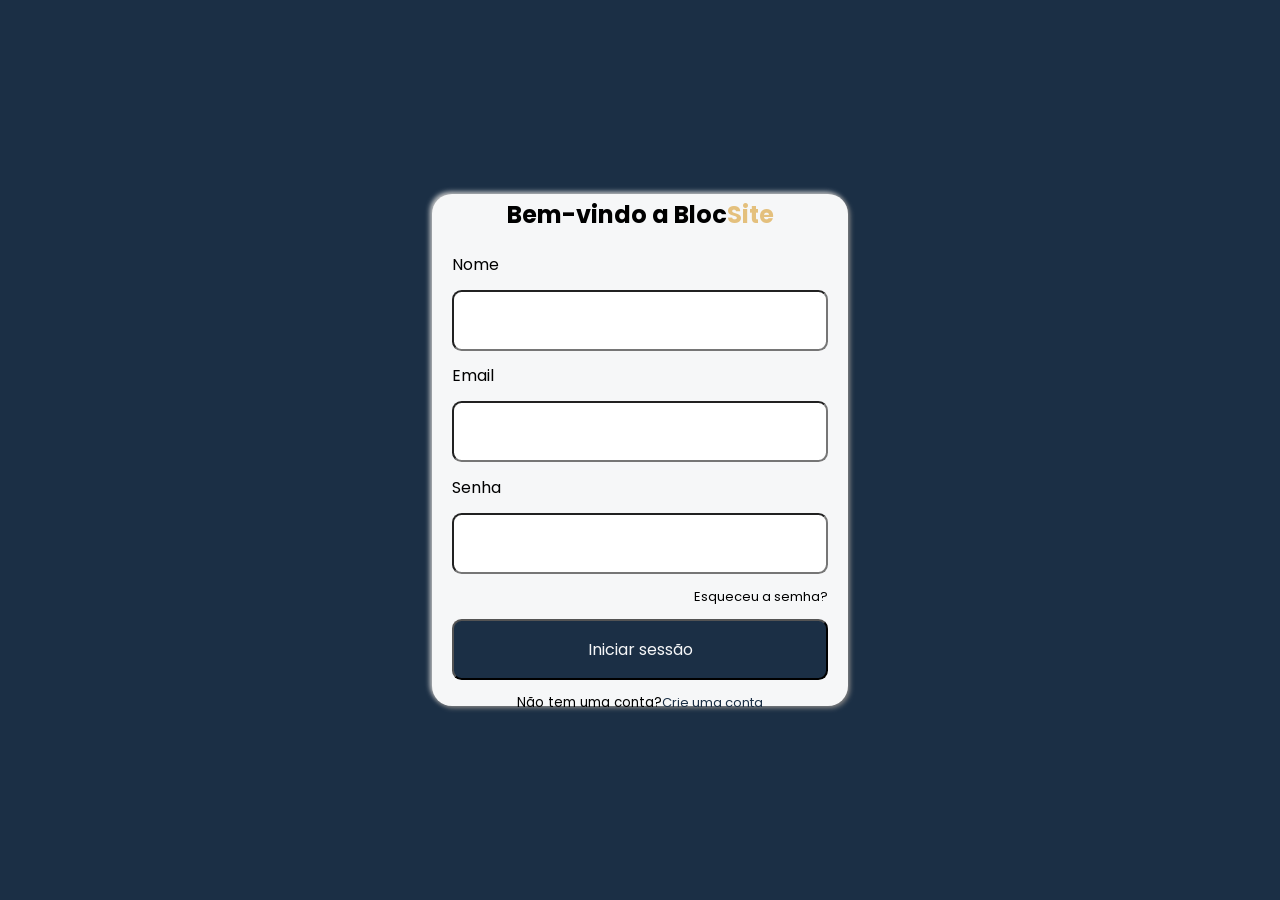
<file: pages/home/index.html>
<!DOCTYPE html>
<html lang="pt-br">
<head>
    <meta charset="UTF-8">
    <meta name="viewport" content="width=device-width, initial-scale=1.0">
    <title>Inicio | BlocSite</title>
    <link rel="stylesheet" href="../../assets/css/main.css">
    <link rel="stylesheet" href="../../assets/css/animation.css">
    <link rel="stylesheet" href="../home/home.css">
</head>
<body>
    <main class="container-home">

        <section class="section-Img">
            <h1>Bloc<span>Site</span></h1>

            <div class="information">
                <ul style="border: 1px solid red; height: 8rem;" id="list">
                   
                </ul>
                
                <button id="logout">sair</button>
            </div>

        </section>

        <section class="section-rigth">
            <h2>Meu Bloco de notas</h2>
            <h3 id="nome-usuario"></h3>

            <div class="input-button">
                <input type="search" placeholder="Digite a tarefa" class="input-text" id="tarefas">
                <input type="submit" class="input-sbmit" id="btn">
            </div>

            
        </section>

    </main>

    <script src="../home/home.js"></script>
</body>
</html>
</file>
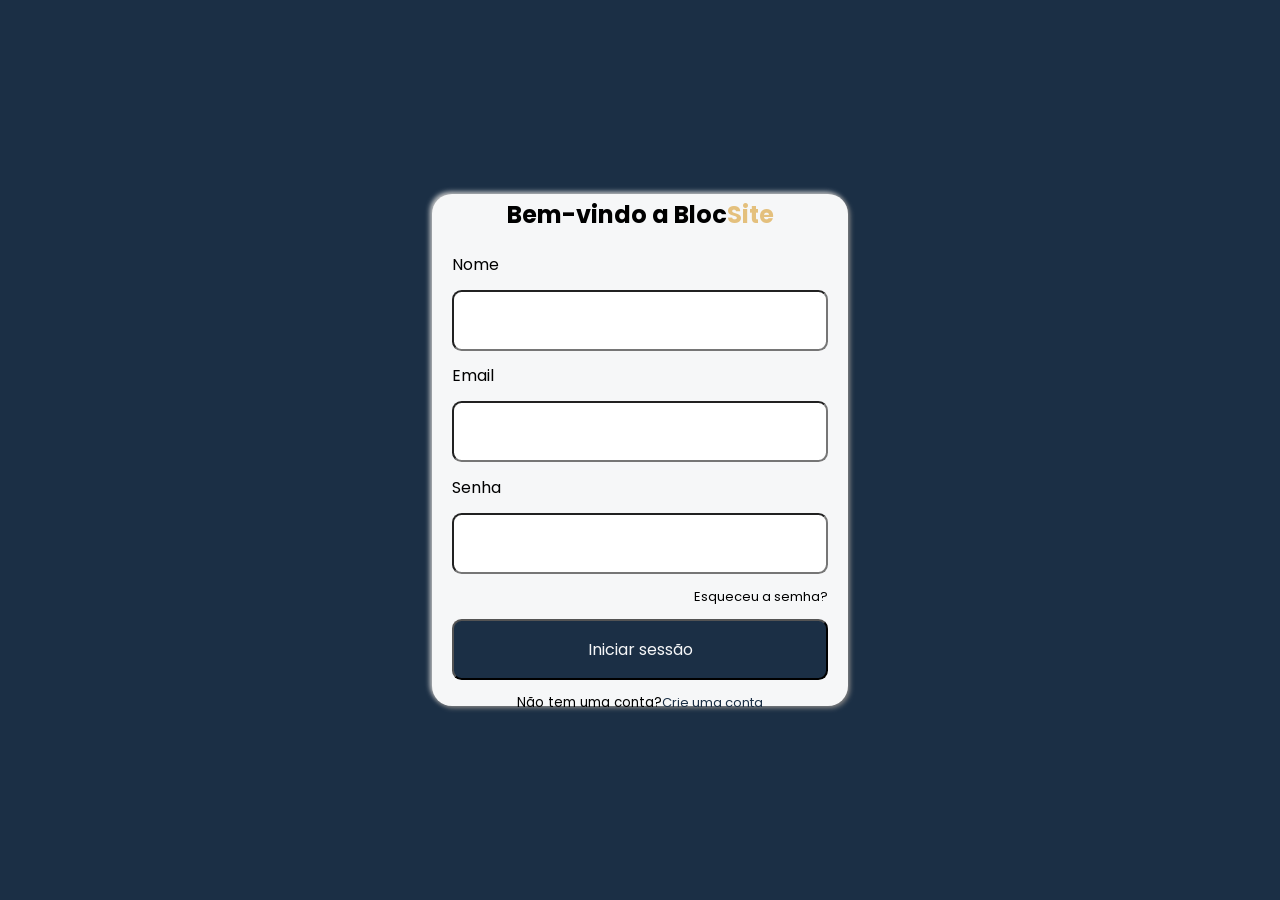
<file: pages/signIn/index.html>
<!DOCTYPE html>
<html lang="pt-br">
<head>
    <meta charset="UTF-8">
    <meta name="viewport" content="width=device-width, initial-scale=1.0">
    <title>singIn | BlocSite</title>
    <link rel="stylesheet" href="../../assets/css/main.css">
    <link rel="stylesheet" href="../signIn/sign.css">
    <link rel="stylesheet" href="../../assets/css/animation.css">
</head>
<body>
    <main class="anime-bottom">
        <article>
            <h1>Bem-vindo a Bloc<span>Site</span></h1>

            <div class="log-person">

                <label for="">Nome</label>
                <input id="input-name" type="text"
                required
                >
                <label for="">Email</label>
                <input id="input-email" type="email"
                required
                >
                <label for="">Senha</label>
                <input id="input-password" type="password"
                required
                >
                <a href="#">Esqueceu a semha?</a>
              <button id="button" onclick="cadastrar()">Iniciar sessão</button> 
                <small>Não tem uma conta? <a href="" class="criate-count">Crie uma conta </a></small>

            </div>
        </article>
    </main>
    <script src="../signIn/singIn.js"></script>
</body>
</html>
</file>
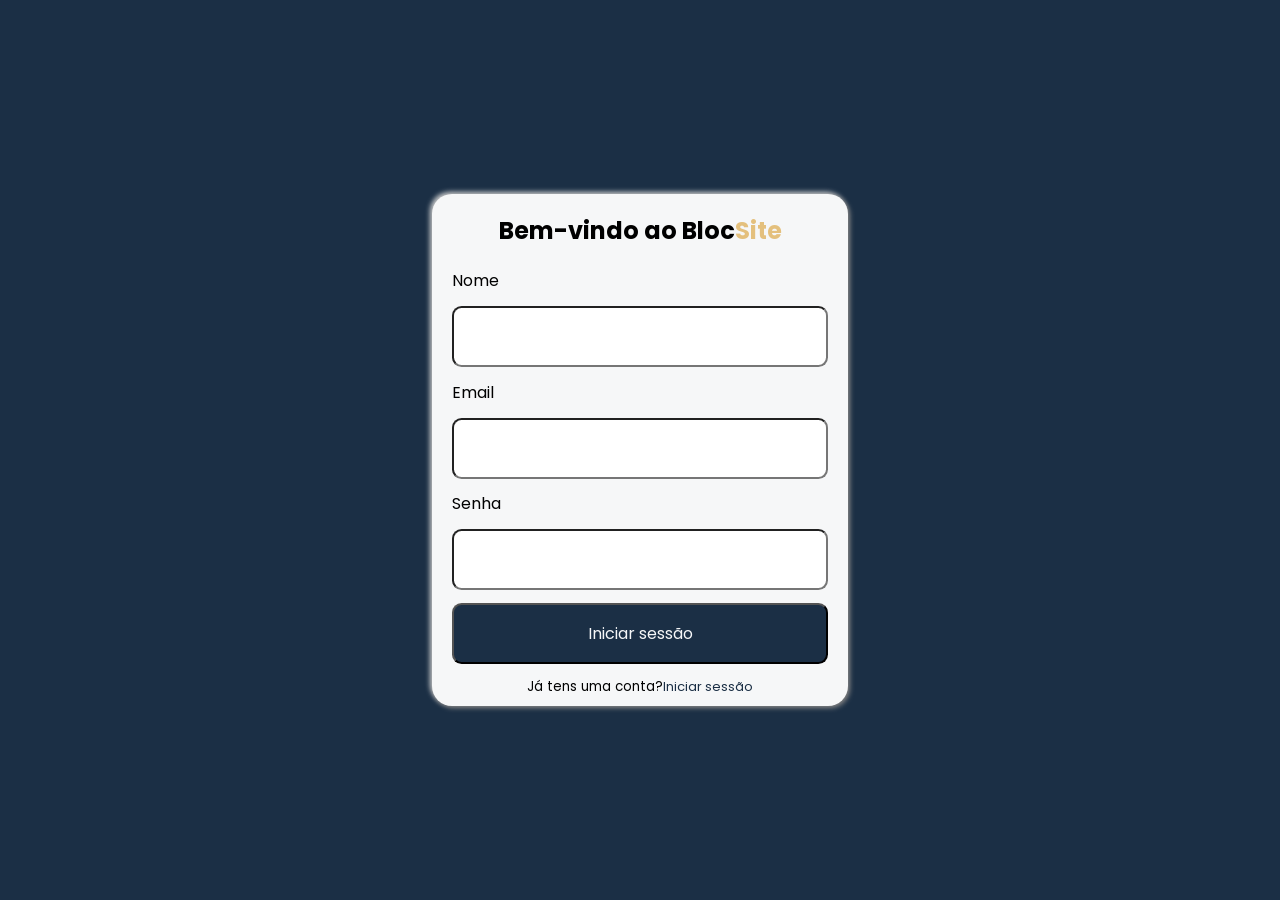
<file: pages/SingUp/index.html>
<!DOCTYPE html>
<html lang="pt-br">
<head>
    <meta charset="UTF-8">
    <meta name="viewport" content="width=device-width, initial-scale=1.0">
    <title>SingUp || Criar conta</title>
    <link rel="stylesheet" href="../SingUp/singUp.css">
    <link rel="stylesheet" href="../../assets/css/main.css">
    <link rel="stylesheet" href="../../assets/css/animation.css">
</head>
<body>
    <main class="anime-bottom">
        <article>
            <h1>Bem-vindo ao Bloc<span>Site</span></h1>

            <div class="log-person">

                <label for="">Nome</label>
                <input id="input-name" type="text"
                required
                >
                <label for="">Email</label>
                <input id="input-email" type="email"
                required
                >
                <label for="">Senha</label>
                <input id="input-password" type="password"
                required
                >
                
              <button  id="button">Iniciar sessão</button> 
                <small>Já tens uma conta? <a href="../signIn/index.html" class="criate-count">Iniciar sessão </a></small>

            </div>
        </article>
    </main>
    <script src="../SingUp/singUp.js"></script>
</body>
</html>
</file>
<file: assets/css/main.css>
@import url('https://fonts.googleapis.com/css2?family=Poppins:wght@200;300;400;500&display=swap');


*{
    box-sizing: border-box;
    margin: 0;
    padding: 0;
    font-family :"Poppins", Helvetica, sans-serif;
}

:root{
    --first-color: #1b2f45;
    --text-color: #f6f7f8;
    --body-color:#f3f3f3;
    --input-size: 1rem;
    --text-size:1rem;
    --font-small:.813rem;
}
body{
    
    background-color: var(--first-color);
    color: black;
    height: 100dvh;
    display: flex;
    align-items: center;
    justify-content: center;
   

    span{
        color: rgb(228, 192, 125);
    }
}
</file>
<file: assets/css/animation.css>
.anime-bottom{
    opacity: 0;
    transform: translateY(50px);
    animation: anime-bottom 2s forwards;
    position: relative;
}

@keyframes anime-bottom{
    to {
        opacity: 1;
        transform: initial;
    }
}
</file>
<file: pages/home/home.css>
main{
    width: 100%;
    height: 100%;
    display: flex;
    justify-content: space-between;

   .section-Img{
    width: 30%;
    color: var(--text-color);
    display: flex;
    flex-direction: column;
    gap: .8rem;
    


    h1{
        padding: 12px;
    }

    div{
        padding: 12px;
    }
    
    #logout{
        color: white;
        background-color: black;
        padding: 16px;
        border-radius: .6rem;
        position: absolute;
        bottom: 0;
        left: 0;
        
        
    }
    
   }
   .section-rigth{
    width: 70%;
    background: var(--text-color);
    display: flex;
    flex-direction: column;
    align-items: center;
    gap: 20px;


    h2{
        margin-top: 10rem;
    }


    .input-button{


    .input-text{
        width: 30rem;
        padding: var(--input-size);
        border-radius: .6rem;


        &:is(:focus,:hover){
            border-color: var(--first-color);
            cursor: pointer;
        }
        
    }

    .input-sbmit{
        padding: 16px;
        border-radius: .6rem;
    }

   
    }
  

   }
    
}
</file>
<file: pages/signIn/sign.css>
main{
width: 26rem;

article{
        background-color: var(--text-color);
        box-shadow: 2px 2px 5px gray, -2px -2px 5px lightgray;
        border-radius: 20px;
        height: 32rem;
        padding: 10px 20px 0 20px;
        display: flex;
        flex-direction: column;
        justify-content: center;
        
        
     
    h1{
        display: flex;
        justify-content: center;
    }


    .log-person{
        
        display: flex;
        flex-direction: column;
        margin-top: 20px;
        gap: .80rem;
       


         input{
            padding: var(--input-size);
            font-size: var(--text-size);
            border-radius: .6rem;

            &:is(:focus,:hover){
                border-color: var(--first-color);
                cursor: pointer;
            }

        }
           
            a{
                display: flex;
                justify-content: right;
                text-decoration: none;
                color: black;
                font-size: var(--font-small);
            }



            #button{

                    width: 100%;
                    color: var(--text-color);
                    font-size: var(--text-size);
                    background-color: var(--first-color);
                    display: flex;
                    justify-content: center;
                    align-items: center;
                    padding: var(--input-size);
                    border-radius: .6rem;
                
    
            }
         

            small{
                display: flex;
                justify-content: center;


                .criate-count{
                    color: var(--first-color);
                }
            }
        
        
    }
}

  
}
</file>
<file: pages/SingUp/singUp.css>
main{
    width: 26rem;
    
    article{
            background-color: var(--text-color);
            box-shadow: 2px 2px 5px gray, -2px -2px 5px lightgray;
            border-radius: 20px;
            height: 32rem;
            padding: 10px 20px 0 20px;
            display: flex;
            flex-direction: column;
            justify-content: center;
            
            
         
        h1{
            display: flex;
            justify-content: center;
        }
    
    
        .log-person{
            
            display: flex;
            flex-direction: column;
            margin-top: 20px;
            gap: .80rem;
           
    
    
             input{
                padding: var(--input-size);
                font-size: var(--text-size);
                border-radius: .6rem;
    
                &:is(:focus,:hover){
                    border-color: var(--first-color);
                    cursor: pointer;
                }
    
            }
               
                a{
                    display: flex;
                    justify-content: right;
                    text-decoration: none;
                    color: black;
                    font-size: var(--font-small);
                }
    
    
    
                #button{
                        
                        width: 100%;
                        color: var(--text-color);
                        font-size: var(--text-size);
                        background-color: var(--first-color);
                        display: flex;
                        justify-content: center;
                        align-items: center;
                        padding: var(--input-size);
                        border-radius: .6rem;
                    
        
                }
             
    
                small{
                    display: flex;
                    justify-content: center;


    
                    .criate-count{
                        color: var(--first-color);
                    }
                }
            
            
        }
    }
    
      
    }
</file>
